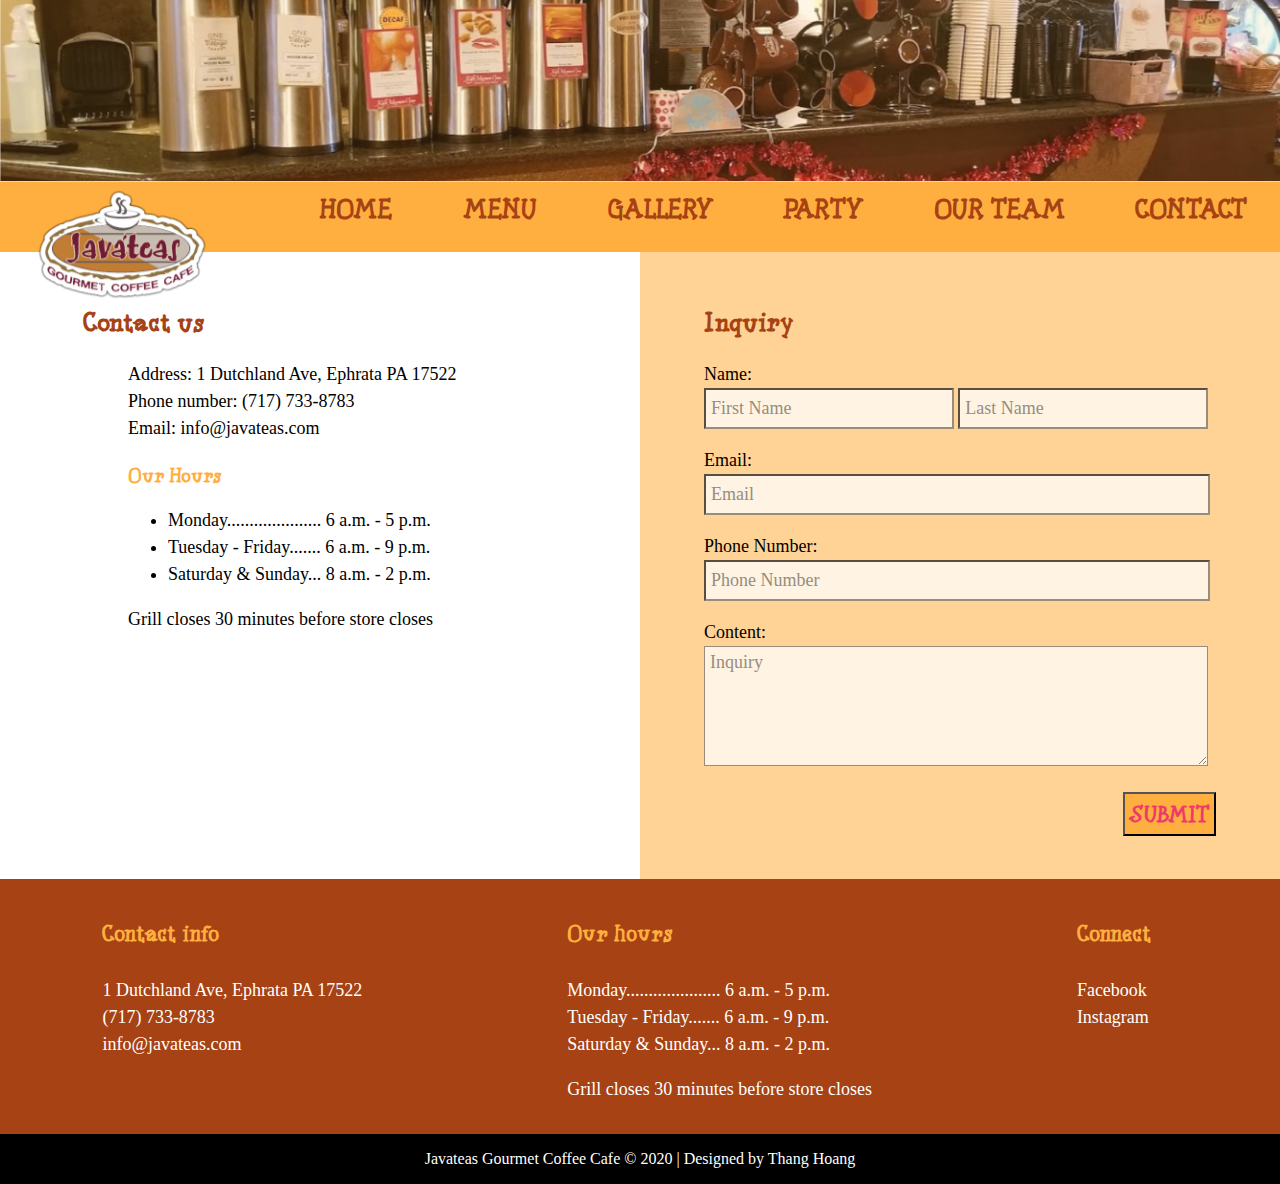
<file: javateascontact.html>
<!DOCTYPE html>
<html lang="en">
    <head>
        <meta charset="UTF-8">
        <link rel="stylesheet" type="text/css" href="css/style.css">
        <title>Javáteas Cafe - Contact Us</title>
    </head>
    <body>
        <header><img class="headerimg" src="images/contactheadimg.png" alt="Store Header Image"></header>
        <div class="navigationbar">
            <a href="index.html"><img class="logo" src="images/logo400260.png" alt="Javáteas Logo"></a>
            <nav class="navlinkgroup">
                <a class="navlink" href="index.html">HOME</a>
                <a class="navlink" href="javateasmenusalad.html">MENU</a>
                <a class="navlink" href="javateasgallery.html">GALLERY</a>
                <a class="navlink" href="javateasparty.html">PARTY</a>
                <a class="navlink" href="javateasteammanager.html">OUR TEAM</a>
                <a class="navlink" href="javateascontact.html">CONTACT</a>
            </nav>
        </div>
        <div class="mainandsidecontentgroup">
            <section class="contactcontent" style="background-color: white; padding: 2em 5% 2% 10%; width: 35%;">
                <h1 style="margin-left: -10%;">Contact us</h1>
                <p>
                    Address: 1 Dutchland Ave, Ephrata PA 17522<br>
                    Phone number: (717) 733-8783<br>
                    Email: info@javateas.com
                </p>
                <h2>Our Hours</h2>
                <ul>
                    <li>Monday..................... 6 a.m. - 5 p.m.</li>
                    <li>Tuesday - Friday....... 6 a.m. - 9 p.m.</li>
                    <li>Saturday & Sunday... 8 a.m. - 2 p.m.</li>
                </ul>
                <p>Grill closes 30 minutes before store closes</p>
            </section>
            <section class="contactcontent" style="padding: 2em 5% 2% 5%; width: 40%;">
                <h1>Inquiry</h1>
                <form>
                    <p>
                        <label for="firstname">Name:<br></label>
                        <input type="text" name="firstname" id="firstname" placeholder="First Name" style="width:46%" class="forminputfield">
                        <input type="text" name="lastname" id="lastname" placeholder="Last Name" style="width:46%" class="forminputfield">
                    </p>
                    <p>
                        <label for="email">Email:<br></label>
                        <input type="text" name="email" id="email" placeholder="Email" class="forminputfield">
                    </p>
                    <p>
                        <label for="phone">Phone Number:<br></label>
                        <input type="tel" name="phone" id="phone" placeholder="Phone Number" class="forminputfield">
                    </p>
                    <p>
                        <label for="inquiry">Content:<br></label>
                        <textarea name="inquiry" id="inquiry" placeholder="Inquiry" style="min-height: 6em;" class="forminputfield"></textarea>
                    </p>
                    <p style="text-align: right;">
                        <input type="submit" value="SUBMIT" id="submitbutton">
                    </p>
                </form>
            </section>
        </div>
        <footer>
            <div class="footergroupcontent">
                <div class="footercontent">
                    <h2>Contact info</h2>
                    <ul>
                        <li>1 Dutchland Ave, Ephrata PA 17522</li>
                        <li>(717) 733-8783</li>
                        <li>info@javateas.com</li>
                    </ul>  
                </div>
                <div class="footercontent">
                    <h2>Our hours</h2>
                    <ul>
                        <li>Monday..................... 6 a.m. - 5 p.m.</li>
                        <li>Tuesday - Friday....... 6 a.m. - 9 p.m.</li>
                        <li>Saturday & Sunday... 8 a.m. - 2 p.m.</li>
                    </ul>
                    <p>Grill closes 30 minutes before store closes</p>
                </div>
                <div class="footercontent">
                    <h2>Connect</h2>
                    <ul>
                        <li><a class="footerlink" target="_blank" href="https://www.facebook.com/javateascafe/">Facebook</a></li>
                        <li><a class="footerlink" target="_blank" href="https://www.instagram.com/javateascafe/?hl=en">Instagram</a></li>
                    </ul>
                </div>
            </div>
            <div class="copyright"><p>Javateas Gourmet Coffee Cafe © 2020 | Designed by Thang Hoang</p></div>
        </footer>
    </body>
</html>
</file>
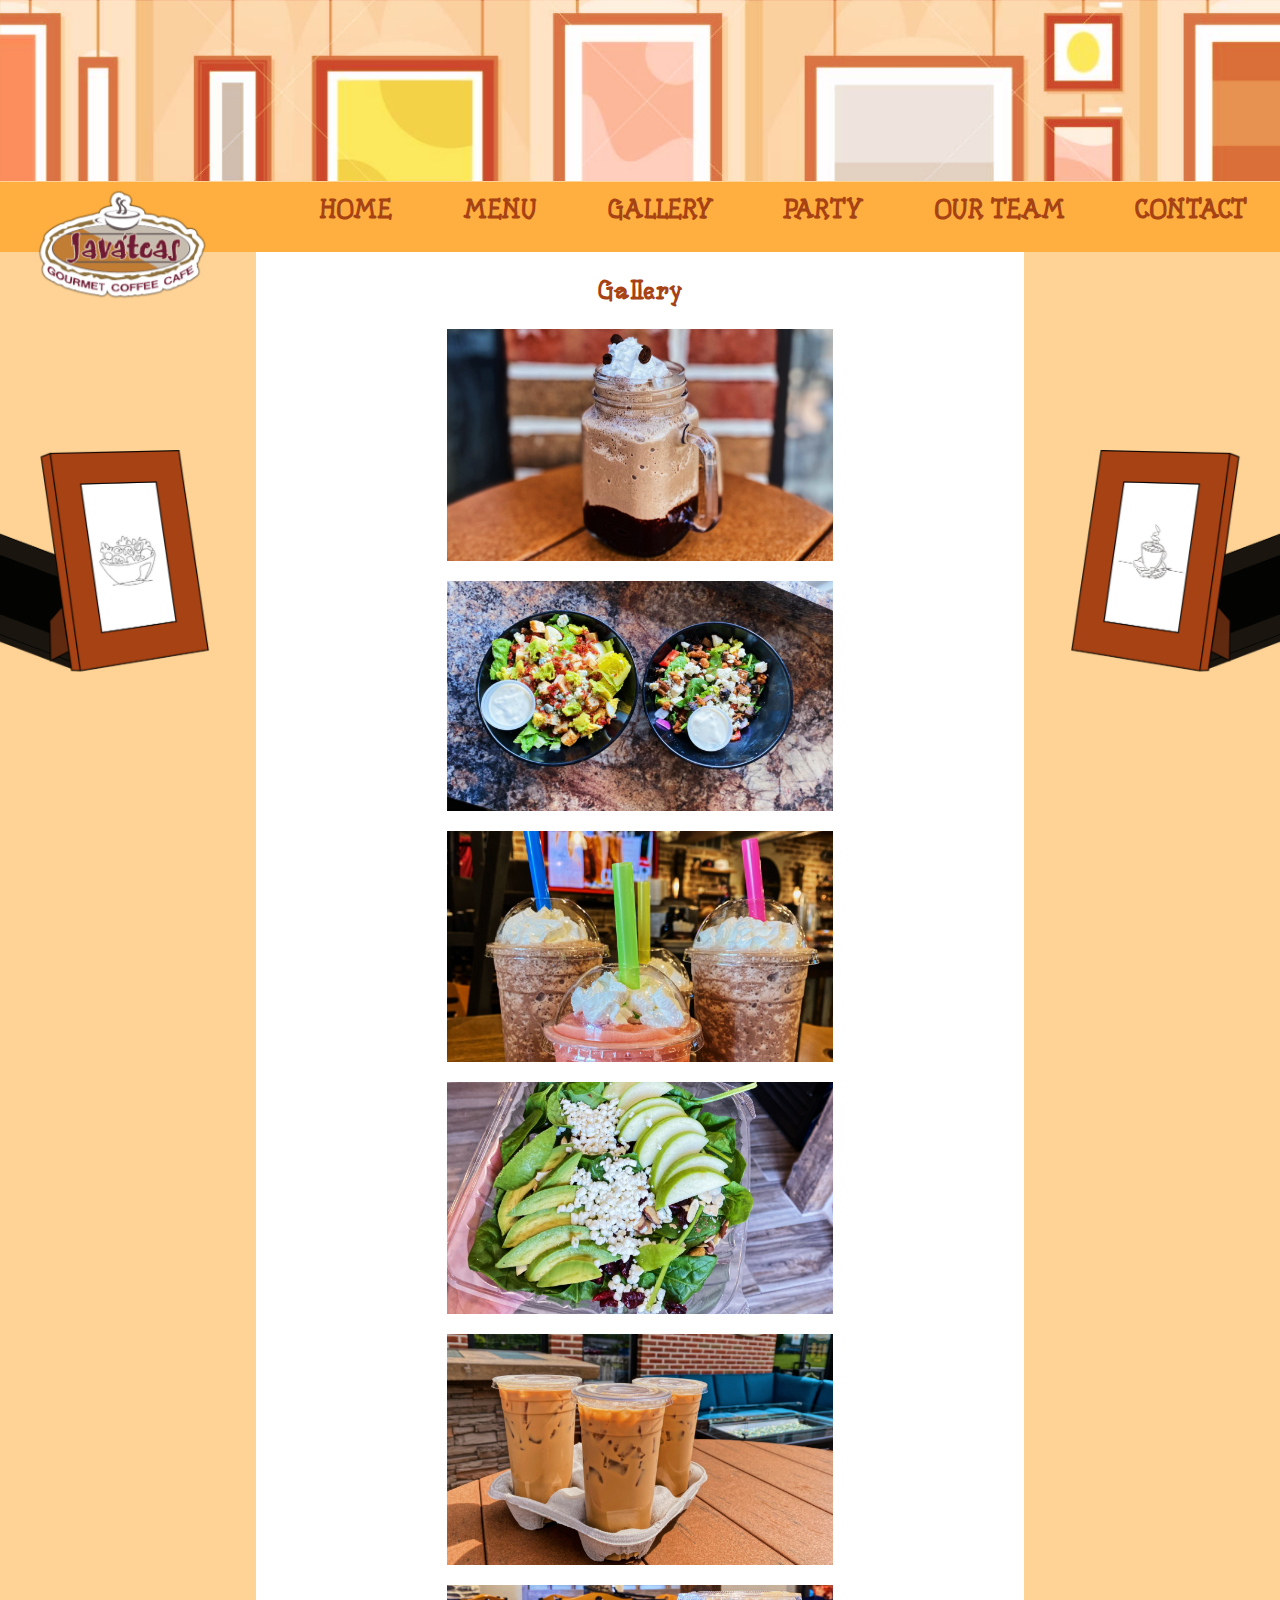
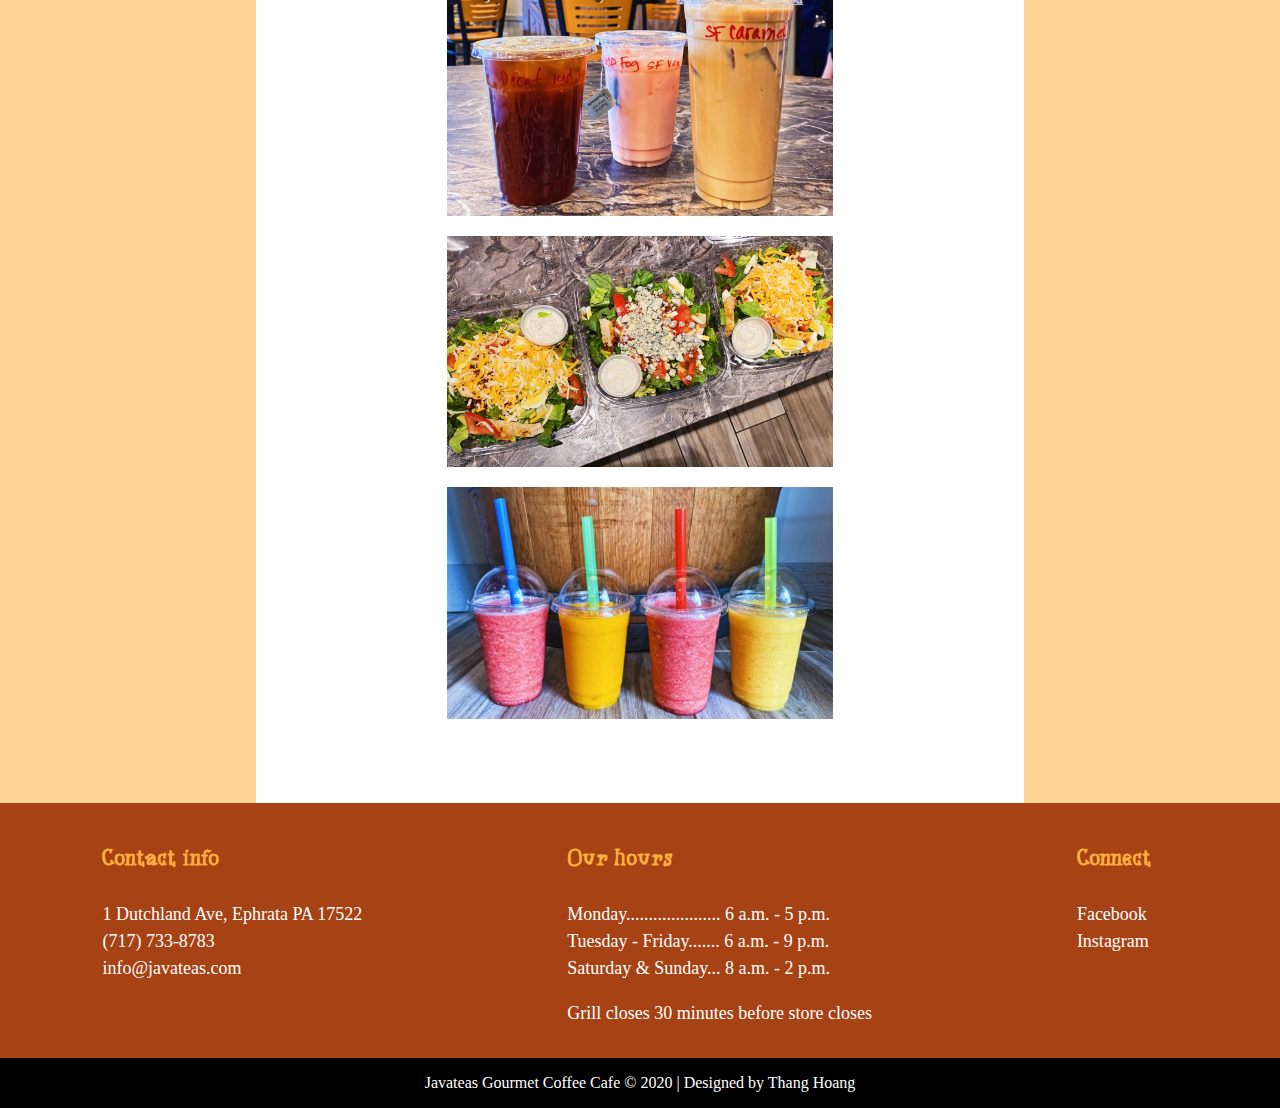
<file: javateasgallery.html>
<!DOCTYPE html>
<html lang="en">
    <head>
        <meta charset="UTF-8">
        <link rel="stylesheet" type="text/css" href="css/style.css">
        <title>Javáteas Cafe - Gallery</title>
    </head>
    <body>
        <header><img class="headerimg" src="images/galleryheadimg.png" alt="Gallery Header Image"></header>
        <div class="navigationbar">
            <a href="index.html"><img class="logo" src="images/logo400260.png" alt="Javáteas Logo"></a>
            <nav class="navlinkgroup">
                <a class="navlink" href="index.html">HOME</a>
                <a class="navlink" href="javateasmenusalad.html">MENU</a>
                <a class="navlink" href="javateasgallery.html">GALLERY</a>
                <a class="navlink" href="javateasparty.html">PARTY</a>
                <a class="navlink" href="javateasteammanager.html">OUR TEAM</a>
                <a class="navlink" href="javateascontact.html">CONTACT</a>
            </nav>
        </div>
        <div class="mainandsidecontentgroup">
            <div class="leftsideimg" style="display: block;"><img class="gallerysideimg" src="images/galleryleftimg.png" alt="Decorative Frame of Salad"></div>
            <section class="content" style="text-align: center;">
                <h1>Gallery</h1>
                <figure>
                    <a href="images/bigimgjavaccino.png" target="_blank"><img src="images/smallimgjavaccino.png" alt="Javáccino"></a>
                </figure>
                <figure>
                    <a href="images/bigimgchickcobbgrilledportobello.png" target="_blank"><img src="images/smallimgchickcobbgrilledportobello.png" alt="Chicken Cobb and Portabella Pear Salad"></a>
                </figure>
                <figure>
                    <a href="images/bigimgsmoothiewhipped.png" target="_blank"><img src="images/smallimgsmoothiewhipped.png" alt="Three smoothies with whipped cream"></a>
                </figure>
                <figure>
                    <a href="images/bigimgcranavocado.png" target="_blank"><img src="images/smallimgcranavocado.png" alt="Cran-Apple Avocado Salad"></a>
                </figure>
                <figure>
                    <a href="images/bigimglatte.png" target="_blank"><img src="images/smallimglatte.png" alt="Latte"></a>
                </figure>
                <figure>
                    <a href="images/bigimgdifferentdrinks.png" target="_blank"><img src="images/smallimgdifferentdrinks.png" alt="Three different Drinks"></a>
                </figure>
                <figure>
                    <a href="images/bigimgdifferentsalads.png" target="_blank"><img src="images/smallimgdifferentsalads.png" alt="Three Salads"></a>
                </figure>
                <figure>
                    <a href="images/bigimgsmoothie.png" target="_blank"><img src="images/smallimgsmoothie.png" alt="Four smoothies"></a>
                </figure>
            </section>
            <div class="rightsideimg"><img class="gallerysideimg" src="images/galleryrightimg.png" alt="Decorative Frame of Coffee"></div>
        </div>
        <footer>
            <div class="footergroupcontent">
                <div class="footercontent">
                    <h2>Contact info</h2>
                    <ul>
                        <li>1 Dutchland Ave, Ephrata PA 17522</li>
                        <li>(717) 733-8783</li>
                        <li>info@javateas.com</li>
                    </ul>  
                </div>
                <div class="footercontent">
                    <h2>Our hours</h2>
                    <ul>
                        <li>Monday..................... 6 a.m. - 5 p.m.</li>
                        <li>Tuesday - Friday....... 6 a.m. - 9 p.m.</li>
                        <li>Saturday & Sunday... 8 a.m. - 2 p.m.</li>
                    </ul>
                    <p>Grill closes 30 minutes before store closes</p>
                </div>
                <div class="footercontent">
                    <h2>Connect</h2>
                    <ul>
                        <li><a class="footerlink" target="_blank" href="https://www.facebook.com/javateascafe/">Facebook</a></li>
                        <li><a class="footerlink" target="_blank" href="https://www.instagram.com/javateascafe/?hl=en">Instagram</a></li>
                    </ul>
                </div>
            </div>
            <div class="copyright"><p>Javateas Gourmet Coffee Cafe © 2020 | Designed by Thang Hoang</p></div>
        </footer>
    </body>
</html>
</file>
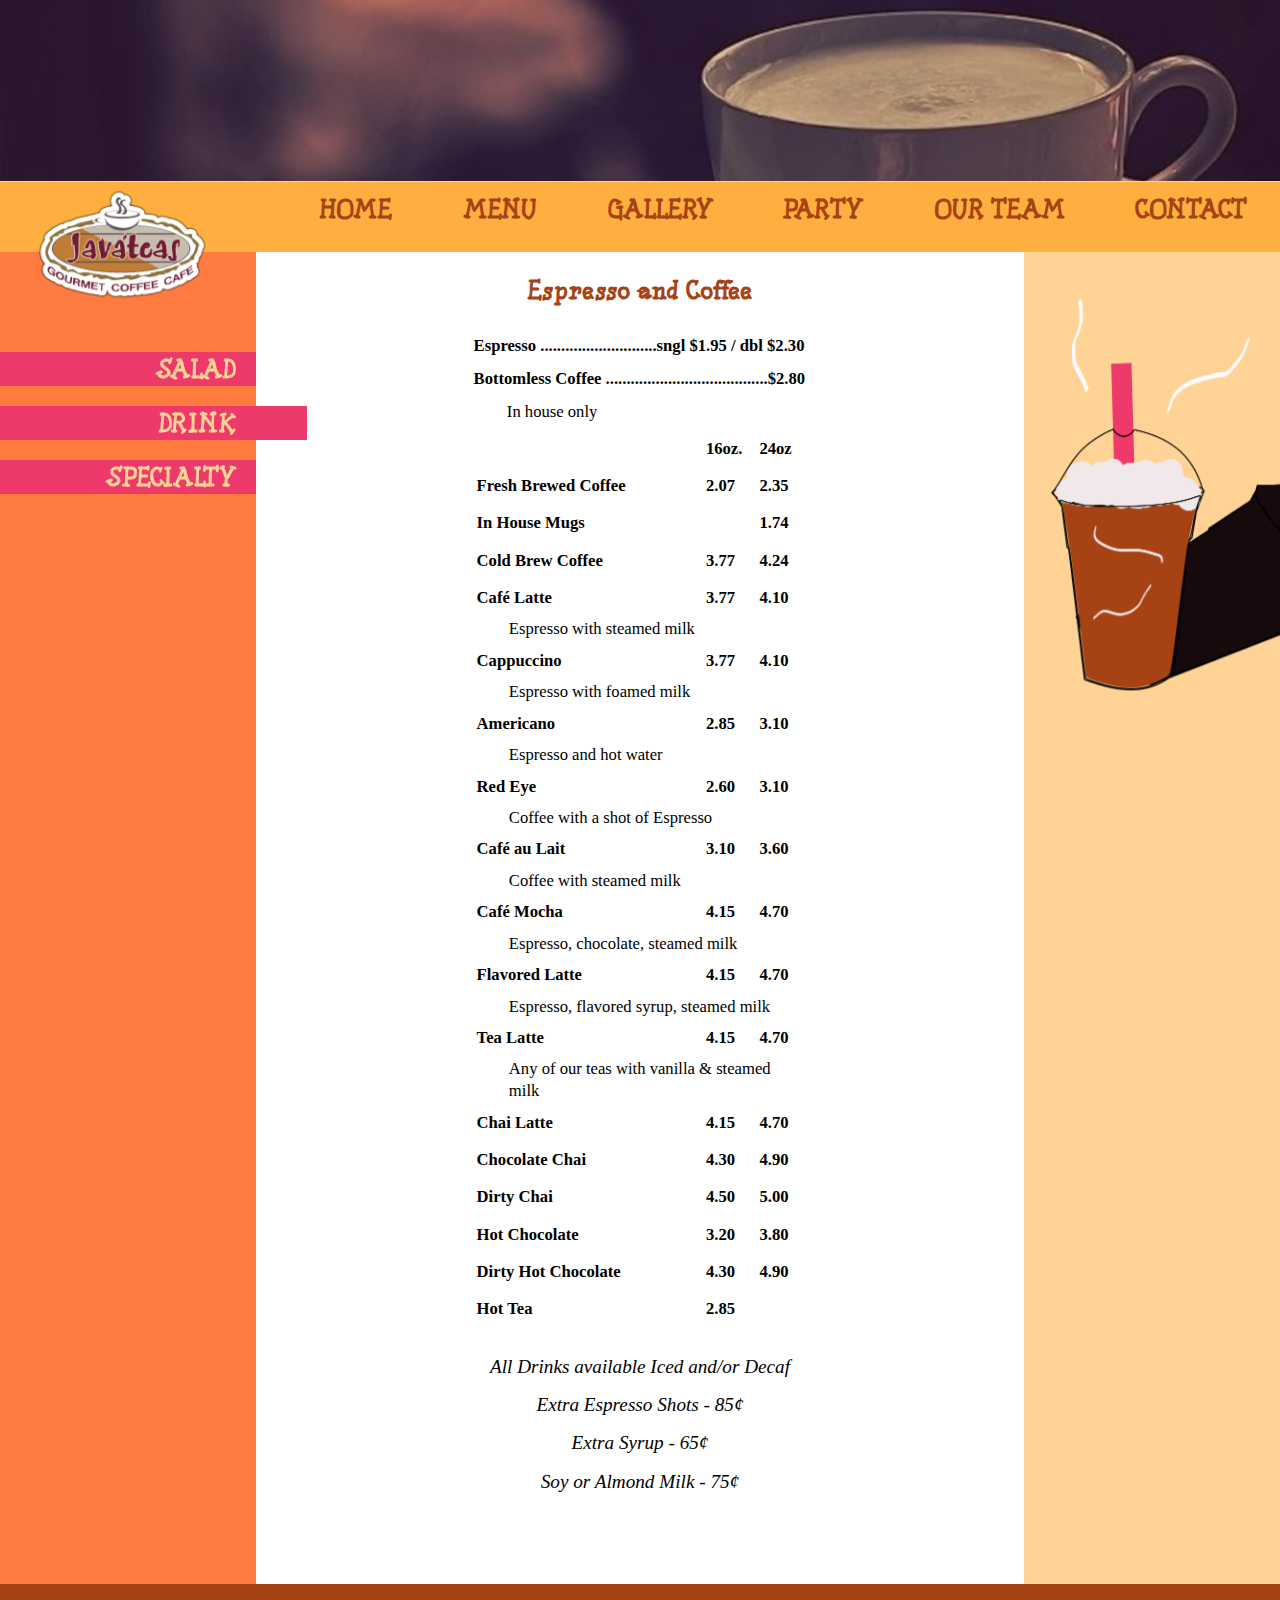
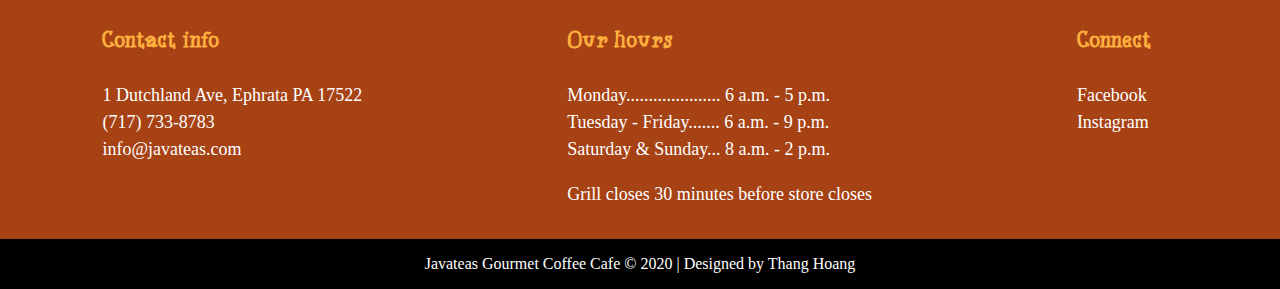
<file: javateasmenudrink.html>
<!DOCTYPE html>
<html lang="en">
    <head>
        <meta charset="UTF-8">
        <link rel="stylesheet" type="text/css" href="css/style.css">
        <title>Javáteas Cafe - Drink Menu</title>
    </head>
    <body>
        <header><img class="headerimg" src="images/menuheadimg.png" alt="Coffee Header Image"></header>
        <div class="navigationbar">
            <a href="index.html"><img class="logo" src="images/logo400260.png" alt="Javáteas Logo"></a>
            <nav class="navlinkgroup">
                <a class="navlink" href="index.html">HOME</a>
                <a class="navlink" href="javateasmenusalad.html">MENU</a>
                <a class="navlink" href="javateasgallery.html">GALLERY</a>
                <a class="navlink" href="javateasparty.html">PARTY</a>
                <a class="navlink" href="javateasteammanager.html">OUR TEAM</a>
                <a class="navlink" href="javateascontact.html">CONTACT</a>
            </nav>
        </div>
        <div class="mainandsidecontentgroup">
            <aside class="subnav">
                <nav>    
                    <ul>
                        <li><a href="javateasmenusalad.html">SALAD</a></li>
                        <li><a href="javateasmenudrink.html" style="margin-right: -20%; padding-right: 28%; overflow-x: visible;">DRINK</a></li>
                        <li><a href="javateasmenuspecialty.html">SPECIALTY</a></li>
                    </ul>
                </nav>
            </aside>
            <section class="content">
                <h1>Espresso and Coffee</h1>
                <ul class="menu">
                    <li>Espresso ............................sngl $1.95 / dbl $2.30</li>
                    <li>
                        Bottomless Coffee .......................................$2.80
                        <ul class="menusubtitle">
                            <li>In house only</li>
                        </ul>
                    </li>
                </ul>
                <table class="menu">
                    <tr>
                        <td style="width:70%"></td>
                        <td>16oz.</td>
                        <td>24oz</td>
                    </tr>
                    <tr>
                        <td>Fresh Brewed Coffee</td>
                        <td>2.07</td>
                        <td>2.35</td>
                    </tr>
                    <tr>
                        <td>In House Mugs</td>
                        <td></td>
                        <td>1.74</td>
                    </tr>
                    <tr>
                        <td>Cold Brew Coffee</td>
                        <td>3.77</td>
                        <td>4.24</td>
                    </tr>
                    <tr>
                        <td>Café Latte</td>
                        <td>3.77</td>
                        <td>4.10</td>
                    </tr>
                    <tr>
                        <td colspan="3" class="menusubtitle">Espresso with steamed milk</td>
                    </tr>
                    <tr>
                        <td>Cappuccino</td>
                        <td>3.77</td>
                        <td>4.10</td>
                    </tr>
                    <tr>
                        <td colspan="3" class="menusubtitle">Espresso with foamed milk</td>
                    </tr>
                    <tr>
                        <td>Americano</td>
                        <td>2.85</td>
                        <td>3.10</td>
                    </tr>
                    <tr>
                        <td colspan="3" class="menusubtitle">Espresso and hot water</td>
                    </tr>
                    <tr>
                        <td>Red Eye</td>
                        <td>2.60</td>
                        <td>3.10</td>
                    </tr>
                    <tr>
                        <td colspan="3" class="menusubtitle">Coffee with a shot of Espresso</td>
                    </tr>
                    <tr>
                        <td>Café au Lait</td>
                        <td>3.10</td>
                        <td>3.60</td>
                    </tr>
                    <tr>
                        <td colspan="3" class="menusubtitle">Coffee with steamed milk</td>
                    </tr>
                    <tr>
                        <td>Café Mocha</td>
                        <td>4.15</td>
                        <td>4.70</td>
                    </tr>
                    <tr>
                        <td colspan="3" class="menusubtitle">Espresso, chocolate, steamed milk</td>
                    </tr>
                    <tr>
                        <td>Flavored Latte</td>
                        <td>4.15</td>
                        <td>4.70</td>
                    </tr>
                    <tr>
                        <td colspan="3" class="menusubtitle">Espresso, flavored syrup, steamed milk</td>
                    </tr>
                    <tr>
                        <td>Tea Latte</td>
                        <td>4.15</td>
                        <td>4.70</td>
                    </tr>
                    <tr>
                        <td colspan="3" class="menusubtitle">Any of our teas with vanilla & steamed milk</td>
                    </tr>
                    <tr>
                        <td>Chai Latte</td>
                        <td>4.15</td>
                        <td>4.70</td>
                    </tr>
                    <tr>
                        <td>Chocolate Chai</td>
                        <td>4.30</td>
                        <td>4.90</td>
                    </tr>
                    <tr>
                        <td>Dirty Chai</td>
                        <td>4.50</td>
                        <td>5.00</td>
                    </tr>
                    <tr>
                        <td>Hot Chocolate</td>
                        <td>3.20</td>
                        <td>3.80</td>
                    </tr>
                    <tr>
                        <td>Dirty Hot Chocolate</td>
                        <td>4.30</td>
                        <td>4.90</td>
                    </tr>
                    <tr>
                        <td>Hot Tea</td>
                        <td>2.85</td>
                        <td></td>
                    </tr>
                </table>
                <p style="font-style: italic; text-align: center; font-size: 1.5vw;">
                    All Drinks available Iced and/or Decaf<br>
                    Extra Espresso Shots - 85¢<br>
                    Extra Syrup - 65¢<br>
                    Soy or Almond Milk - 75¢<br>
                </p>
            </section>
            <div class="rightsideimg"><img class="menurightsideimg" src="images/menurightcup.png" alt="Decorative Drink"></div>
        </div>
        <footer>
            <div class="footergroupcontent">
                <div class="footercontent">
                    <h2>Contact info</h2>
                    <ul>
                        <li>1 Dutchland Ave, Ephrata PA 17522</li>
                        <li>(717) 733-8783</li>
                        <li>info@javateas.com</li>
                    </ul>  
                </div>
                <div class="footercontent">
                    <h2>Our hours</h2>
                    <ul>
                        <li>Monday..................... 6 a.m. - 5 p.m.</li>
                        <li>Tuesday - Friday....... 6 a.m. - 9 p.m.</li>
                        <li>Saturday & Sunday... 8 a.m. - 2 p.m.</li>
                    </ul>
                    <p>Grill closes 30 minutes before store closes</p>
                </div>
                <div class="footercontent">
                    <h2>Connect</h2>
                    <ul>
                        <li><a class="footerlink" target="_blank" href="https://www.facebook.com/javateascafe/">Facebook</a></li>
                        <li><a class="footerlink" target="_blank" href="https://www.instagram.com/javateascafe/?hl=en">Instagram</a></li>
                    </ul>
                </div>
            </div>
            <div class="copyright"><p>Javateas Gourmet Coffee Cafe © 2020 | Designed by Thang Hoang</p></div>
        </footer>
    </body>
</html>
</file>
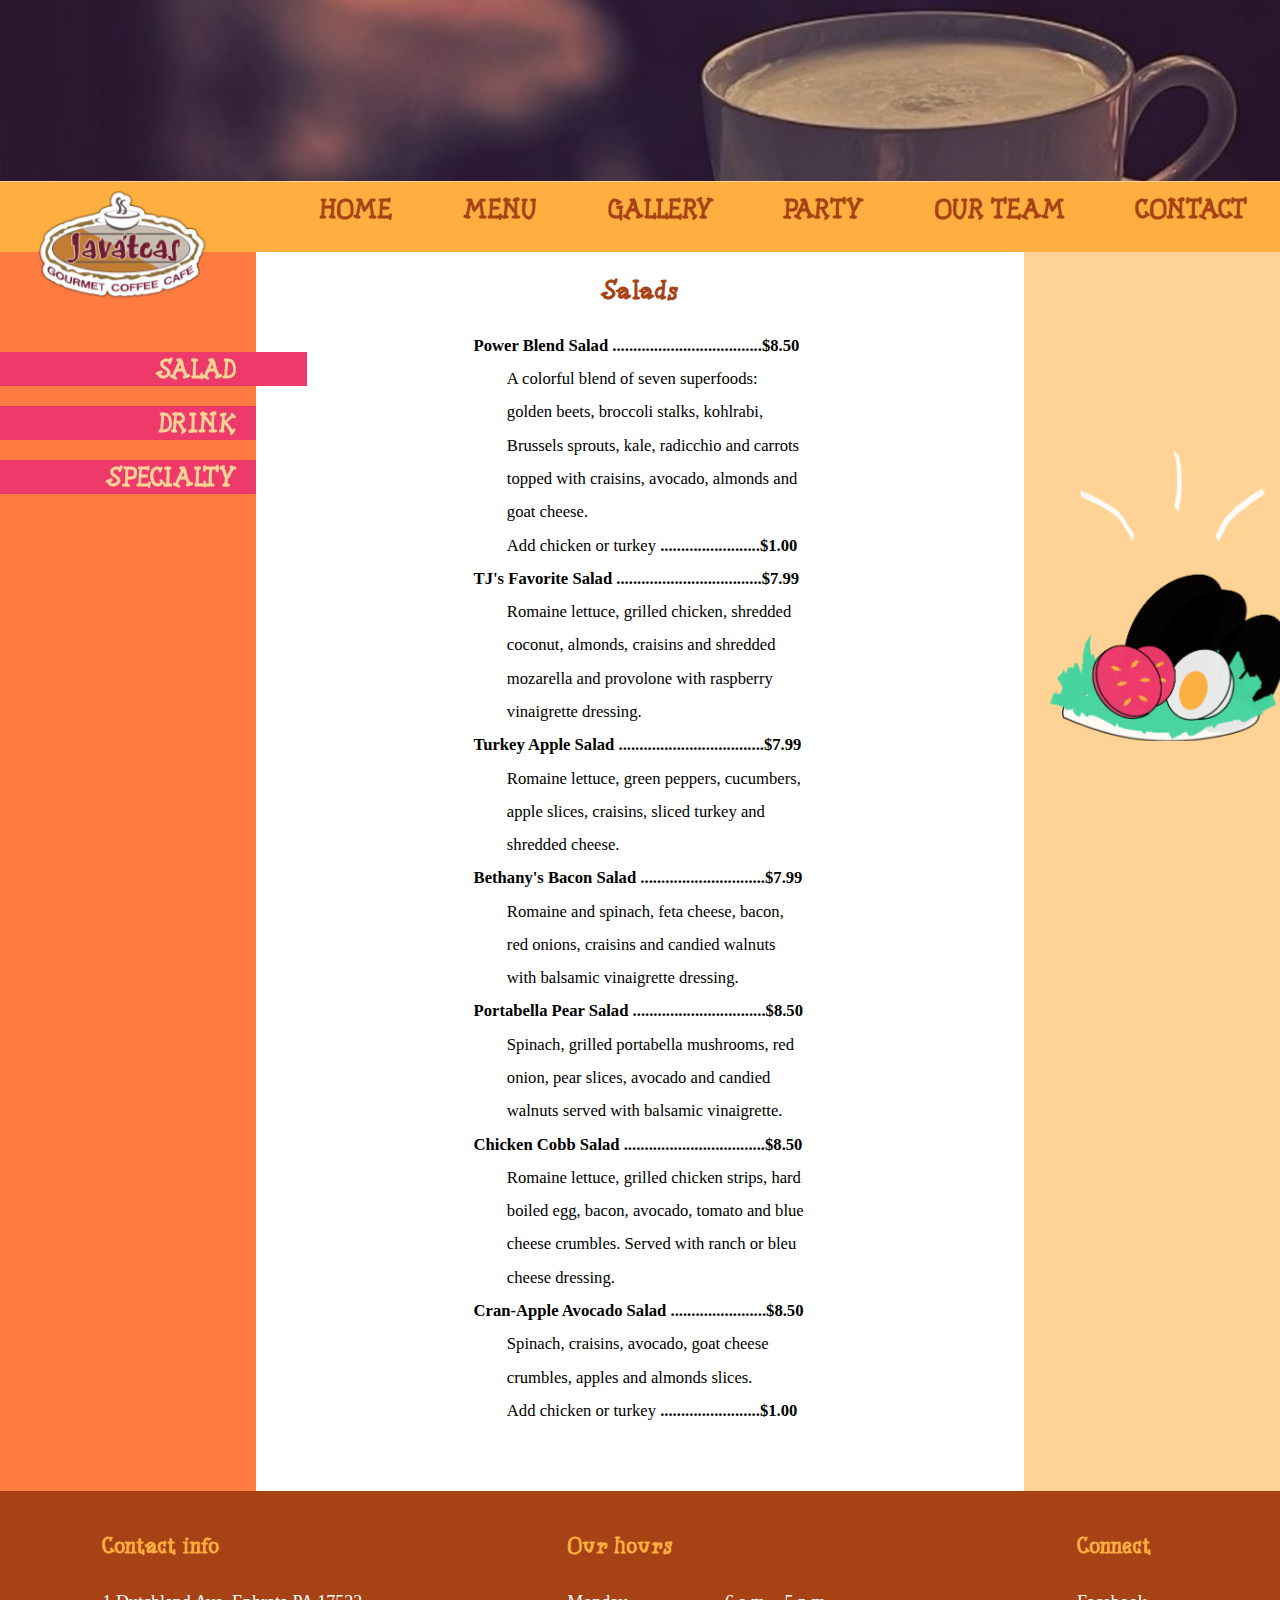
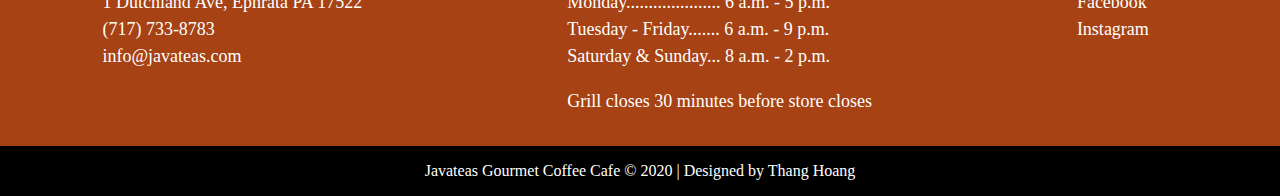
<file: javateasmenusalad.html>
<!DOCTYPE html>
<html lang="en">
    <head>
        <meta charset="UTF-8">
        <link rel="stylesheet" type="text/css" href="css/style.css">
        <title>Javáteas Cafe - Salad Menu</title>
    </head>
    <body>
        <header><img class="headerimg" src="images/menuheadimg.png" alt="Coffee Header Image"></header>
        <div class="navigationbar">
            <a href="index.html"><img class="logo" src="images/logo400260.png" alt="Javáteas Logo"></a>
            <nav class="navlinkgroup">
                <a class="navlink" href="index.html">HOME</a>
                <a class="navlink" href="javateasmenusalad.html">MENU</a>
                <a class="navlink" href="javateasgallery.html">GALLERY</a>
                <a class="navlink" href="javateasparty.html">PARTY</a>
                <a class="navlink" href="javateasteammanager.html">OUR TEAM</a>
                <a class="navlink" href="javateascontact.html">CONTACT</a>
            </nav>
        </div>
        <div class="mainandsidecontentgroup">
            <aside class="subnav">
                <nav>
                    <ul>
                        <li><a href="javateasmenusalad.html" style="margin-right: -20%; padding-right: 28%; overflow-x: visible;">SALAD</a></li>
                        <li><a href="javateasmenudrink.html">DRINK</a></li>
                        <li><a href="javateasmenuspecialty.html">SPECIALTY</a></li>
                    </ul>
                </nav>
            </aside>
            <section class="content">
                <h1>Salads</h1>
                <ul class="menu">
                    <li>
                        Power Blend Salad ....................................$8.50
                        <ul class="menusubtitle">
                            <li>
                                A colorful blend of seven superfoods:
                                golden beets, broccoli stalks, kohlrabi,
                                Brussels sprouts, kale, radicchio and 
                                carrots topped with craisins, avocado, 
                                almonds and goat cheese.
                            </li>
                            <li>Add chicken or turkey <span style="font-weight: bold;">........................$1.00</span></li>
                        </ul>
                    </li>
                    <li>
                        TJ's Favorite Salad ...................................$7.99
                        <ul class="menusubtitle">
                            <li>
                                Romaine lettuce, grilled chicken,
                                shredded coconut, almonds, craisins
                                and shredded mozarella and provolone
                                with raspberry vinaigrette dressing.
                            </li>
                        </ul>
                    </li>
                    <li>
                        Turkey Apple Salad ...................................$7.99
                        <ul class="menusubtitle">
                            <li>
                                Romaine lettuce, green peppers,
                                cucumbers, apple slices, craisins,
                                sliced turkey and shredded cheese.
                            </li>
                        </ul>
                    </li>
                    <li>
                        Bethany's Bacon Salad ..............................$7.99
                        <ul class="menusubtitle">
                            <li>
                                Romaine and spinach, feta cheese, bacon,
                                red onions, craisins and candied walnuts
                                with balsamic vinaigrette dressing.
                            </li>
                        </ul>
                    </li>
                    <li>
                        Portabella Pear Salad ................................$8.50
                        <ul class="menusubtitle">
                            <li>
                                Spinach, grilled portabella mushrooms,
                                red onion, pear slices, avocado and 
                                candied walnuts served with balsamic 
                                vinaigrette.
                            </li>
                        </ul>
                    </li>
                    <li>
                        Chicken Cobb Salad ..................................$8.50
                        <ul class="menusubtitle">
                            <li>
                                Romaine lettuce, grilled chicken strips,
                                hard boiled egg, bacon, avocado, tomato
                                and blue cheese crumbles. Served with 
                                ranch or bleu cheese dressing.
                            </li>
                        </ul>
                    </li>
                    <li>
                        Cran-Apple Avocado Salad .......................$8.50
                        <ul class="menusubtitle">
                            <li>
                                Spinach, craisins, avocado, goat cheese
                                crumbles, apples and almonds slices.
                            </li>
                            <li>Add chicken or turkey <span style="font-weight: bold;">........................$1.00</span></li>
                        </ul>
                    </li>
                </ul>
            </section>
            <div class="rightsideimg"><img id="menurightsidesaladimg" src="images/menurightsaladdish.png" alt="Decorative Dish"></div>
        </div>
        <footer>
            <div class="footergroupcontent">
                <div class="footercontent">
                    <h2>Contact info</h2>
                    <ul>
                        <li>1 Dutchland Ave, Ephrata PA 17522</li>
                        <li>(717) 733-8783</li>
                        <li>info@javateas.com</li>
                    </ul>  
                </div>
                <div class="footercontent">
                    <h2>Our hours</h2>
                    <ul>
                        <li>Monday..................... 6 a.m. - 5 p.m.</li>
                        <li>Tuesday - Friday....... 6 a.m. - 9 p.m.</li>
                        <li>Saturday & Sunday... 8 a.m. - 2 p.m.</li>
                    </ul>
                    <p>Grill closes 30 minutes before store closes</p>
                </div>
                <div class="footercontent">
                    <h2>Connect</h2>
                    <ul>
                        <li><a class="footerlink" target="_blank" href="https://www.facebook.com/javateascafe/">Facebook</a></li>
                        <li><a class="footerlink" target="_blank" href="https://www.instagram.com/javateascafe/?hl=en">Instagram</a></li>
                    </ul>
                </div>
            </div>
            <div class="copyright"><p>Javateas Gourmet Coffee Cafe © 2020 | Designed by Thang Hoang</p></div>
        </footer>
    </body>
</html>
</file>
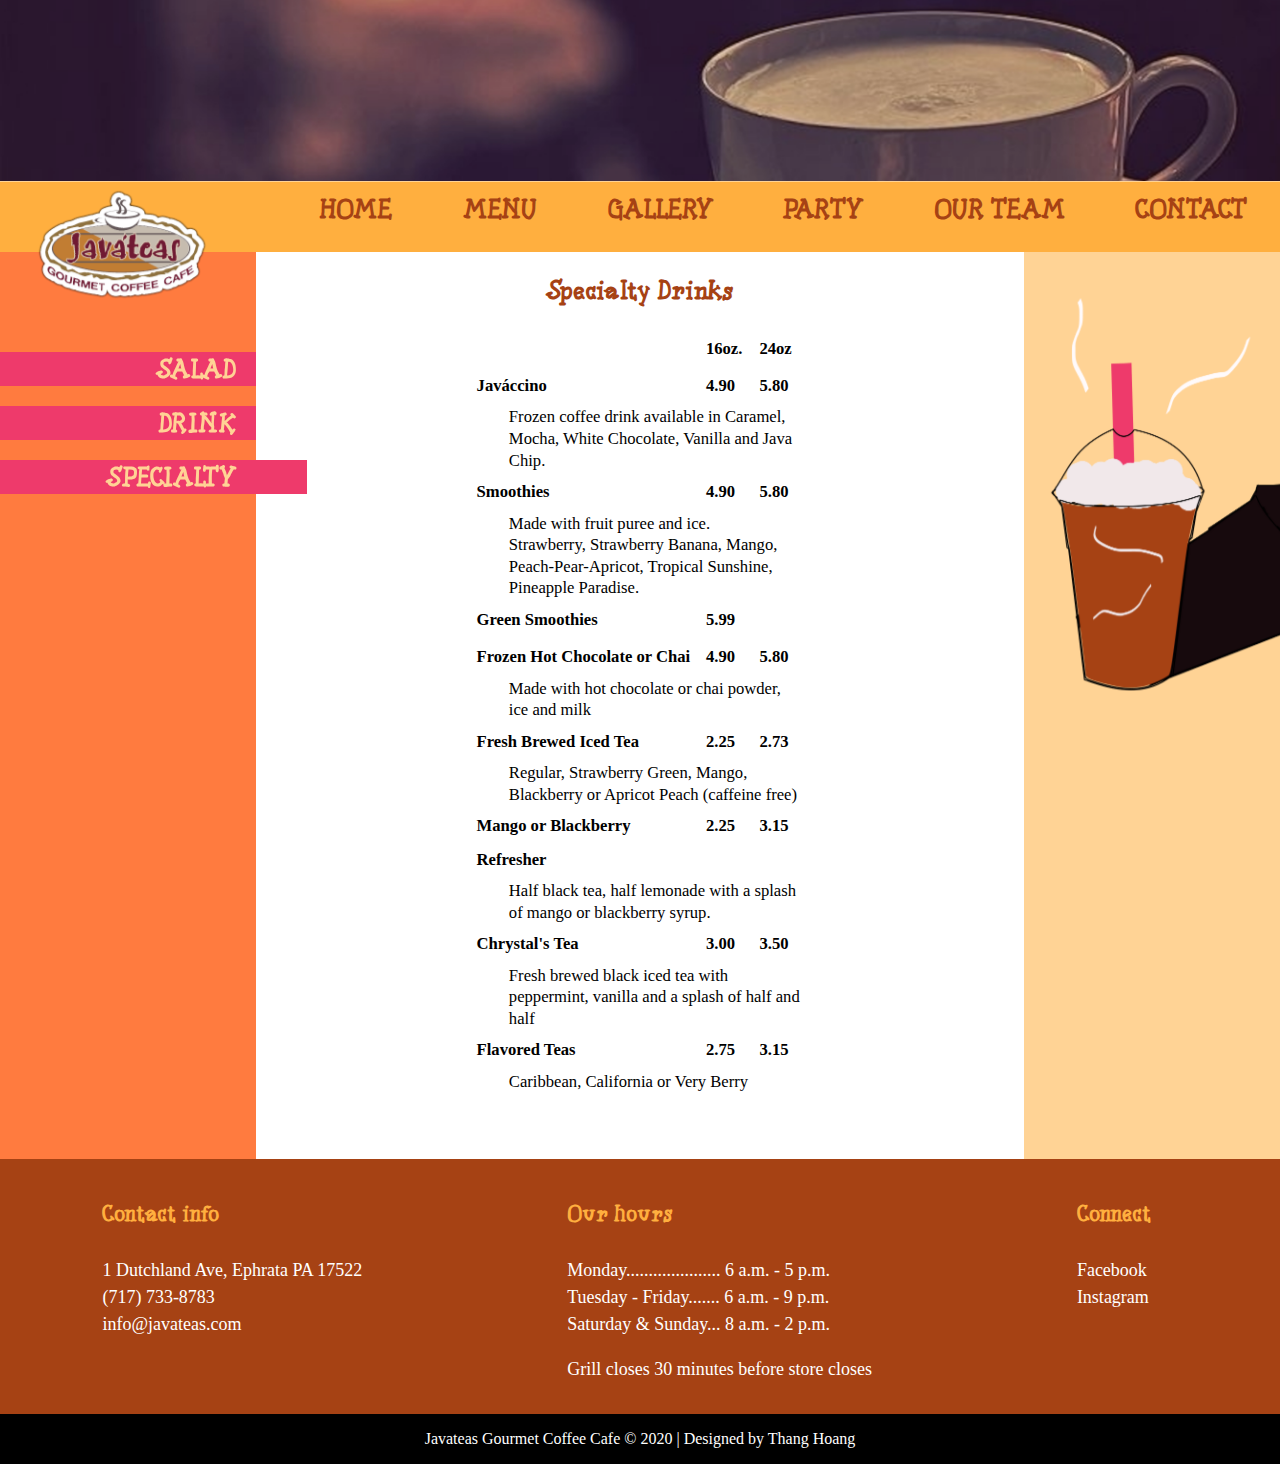
<file: javateasmenuspecialty.html>
<!DOCTYPE html>
<html lang="en">
    <head>
        <meta charset="UTF-8">
        <link rel="stylesheet" type="text/css" href="css/style.css">
        <title>Javáteas Cafe - Specialty Menu</title>
    </head>
    <body>
        <header><img class="headerimg" src="images/menuheadimg.png" alt="Coffee Header Image"></header>
        <div class="navigationbar">
            <a href="index.html"><img class="logo" src="images/logo400260.png" alt="Javáteas Logo"></a>
            <nav class="navlinkgroup">
                <a class="navlink" href="index.html">HOME</a>
                <a class="navlink" href="javateasmenusalad.html">MENU</a>
                <a class="navlink" href="javateasgallery.html">GALLERY</a>
                <a class="navlink" href="javateasparty.html">PARTY</a>
                <a class="navlink" href="javateasteammanager.html">OUR TEAM</a>
                <a class="navlink" href="javateascontact.html">CONTACT</a>
            </nav>
        </div>
        <div class="mainandsidecontentgroup">
            <aside class="subnav">
                <nav>
                    <ul>
                        <li><a href="javateasmenusalad.html">SALAD</a></li>
                        <li><a href="javateasmenudrink.html">DRINK</a></li>
                        <li><a href="javateasmenuspecialty.html" style="margin-right: -20%; padding-right: 28%; overflow-x: visible;">SPECIALTY</a></li>
                    </ul>
                </nav>
            </aside>
            <section class="content">
                <h1>Specialty Drinks</h1>
                <table class="menu">
                    <tr>
                        <td style="width:70%"></td>
                        <td>16oz.</td>
                        <td>24oz</td>
                    </tr>
                    <tr>
                        <td>Javáccino</td>
                        <td>4.90</td>
                        <td>5.80</td>
                    </tr>
                    <tr>
                        <td colspan="3" class="menusubtitle">
                            Frozen coffee drink available in Caramel,
                            Mocha, White Chocolate, Vanilla and 
                            Java Chip.
                        </td>
                    </tr>
                    <tr>
                        <td>Smoothies</td>
                        <td>4.90</td>
                        <td>5.80</td>
                    </tr>
                    <tr>
                        <td colspan="3" class="menusubtitle">
                            Made with fruit puree and ice.<br>
                            Strawberry, Strawberry Banana, Mango,
                            Peach-Pear-Apricot, Tropical Sunshine,
                            Pineapple Paradise.
                        </td>
                    </tr>
                    <tr>
                        <td>Green Smoothies</td>
                        <td>5.99</td>
                        <td></td>
                    </tr>
                    <tr>
                        <td>Frozen Hot Chocolate or Chai</td>
                        <td>4.90</td>
                        <td>5.80</td>
                    </tr>
                    <tr>
                        <td colspan="3" class="menusubtitle">
                            Made with hot chocolate or chai powder,
                            ice and milk
                        </td>
                    </tr>
                    <tr>
                        <td>Fresh Brewed Iced Tea</td>
                        <td>2.25</td>
                        <td>2.73</td>
                    </tr>
                    <tr>
                        <td colspan="3" class="menusubtitle">
                            Regular, Strawberry Green, Mango,
                            Blackberry or Apricot Peach (caffeine free)
                        </td>
                    </tr>
                    <tr>
                        <td>Mango or Blackberry Refresher</td>
                        <td>2.25</td>
                        <td>3.15</td>
                    </tr>
                    <tr>
                        <td colspan="3" class="menusubtitle">
                            Half black tea, half lemonade with a splash 
                            of mango or blackberry syrup.
                        </td>
                    </tr>
                    <tr>
                        <td>Chrystal's Tea</td>
                        <td>3.00</td>
                        <td>3.50</td>
                    </tr>
                    <tr>
                        <td colspan="3" class="menusubtitle">
                            Fresh brewed black iced tea with 
                            peppermint, vanilla and a splash of half 
                            and half
                        </td>
                    </tr>
                    <tr>
                        <td>Flavored Teas</td>
                        <td>2.75</td>
                        <td>3.15</td>
                    </tr>
                    <tr>
                        <td colspan="3" class="menusubtitle">
                            Caribbean, California or Very Berry
                        </td>
                    </tr>
                </table>
            </section>
            <div class="rightsideimg"><img class="menurightsideimg" src="images/menurightcup.png" alt="Decorative Drink"></div>
        </div>
        <footer>
            <div class="footergroupcontent">
                <div class="footercontent">
                    <h2>Contact info</h2>
                    <ul>
                        <li>1 Dutchland Ave, Ephrata PA 17522</li>
                        <li>(717) 733-8783</li>
                        <li>info@javateas.com</li>
                    </ul>  
                </div>
                <div class="footercontent">
                    <h2>Our hours</h2>
                    <ul>
                        <li>Monday..................... 6 a.m. - 5 p.m.</li>
                        <li>Tuesday - Friday....... 6 a.m. - 9 p.m.</li>
                        <li>Saturday & Sunday... 8 a.m. - 2 p.m.</li>
                    </ul>
                    <p>Grill closes 30 minutes before store closes</p>
                </div>
                <div class="footercontent">
                    <h2>Connect</h2>
                    <ul>
                        <li><a class="footerlink" target="_blank" href="https://www.facebook.com/javateascafe/">Facebook</a></li>
                        <li><a class="footerlink" target="_blank" href="https://www.instagram.com/javateascafe/?hl=en">Instagram</a></li>
                    </ul>
                </div>
            </div>
            <div class="copyright"><p>Javateas Gourmet Coffee Cafe © 2020 | Designed by Thang Hoang</p></div>
        </footer>
    </body>
</html>
</file>
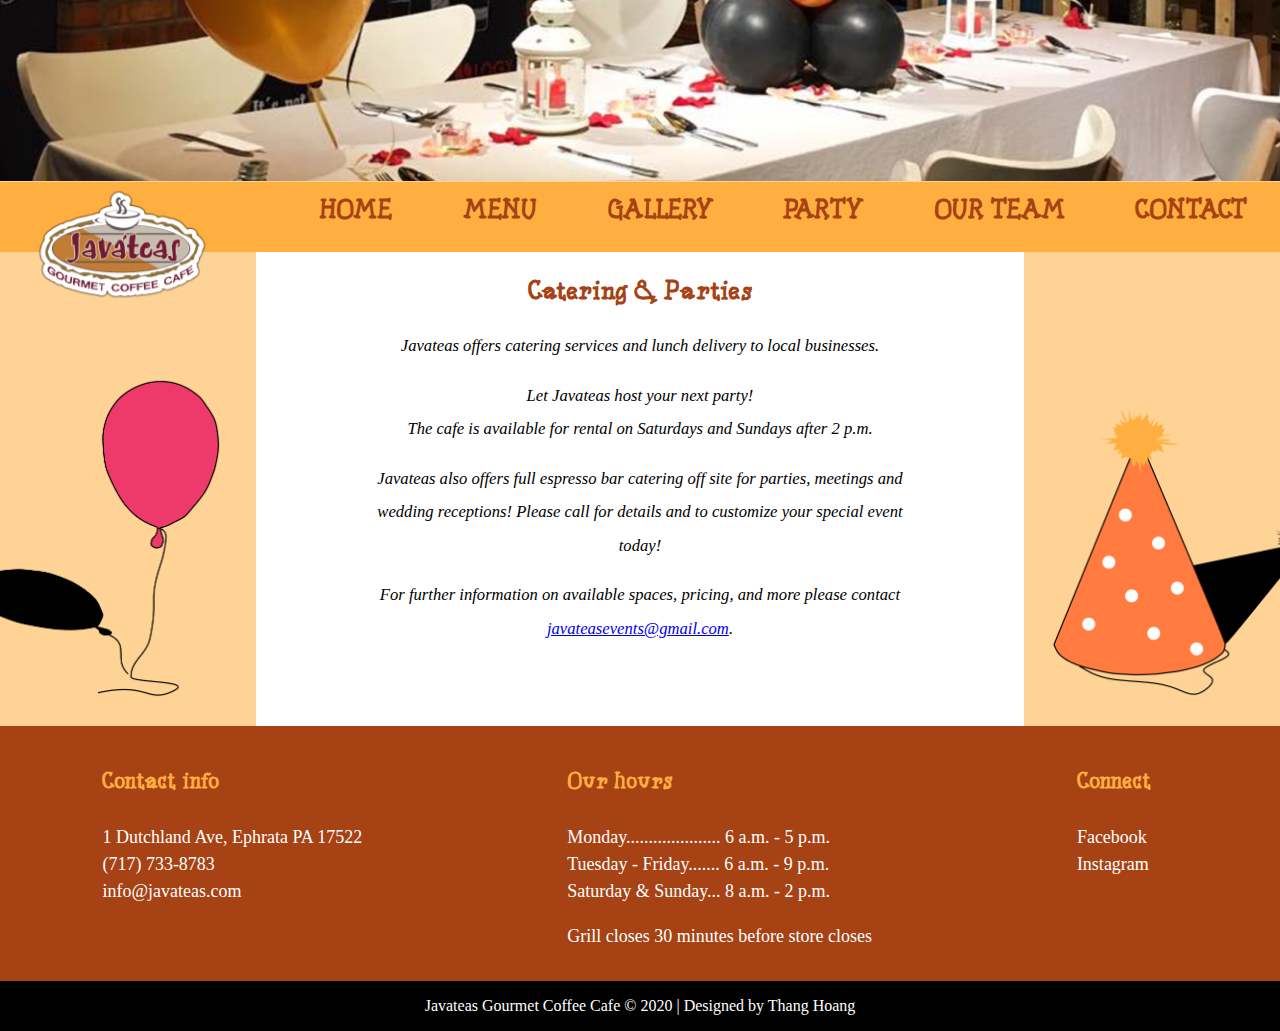
<file: javateasparty.html>
<!DOCTYPE html>
<html lang="en">
    <head>
        <meta charset="UTF-8">
        <link rel="stylesheet" type="text/css" href="css/style.css">
        <title>Javáteas Cafe - Catering & Parties</title>
    </head>
    <body>
        <header><img class="headerimg" src="images/partyheadimg.png" alt="Coffee Header Image"></header>
        <div class="navigationbar">
            <a href="index.html"><img class="logo" src="images/logo400260.png" alt="Javáteas Logo"></a>
            <nav class="navlinkgroup">
                <a class="navlink" href="index.html">HOME</a>
                <a class="navlink" href="javateasmenusalad.html">MENU</a>
                <a class="navlink" href="javateasgallery.html">GALLERY</a>
                <a class="navlink" href="javateasparty.html">PARTY</a>
                <a class="navlink" href="javateasteammanager.html">OUR TEAM</a>
                <a class="navlink" href="javateascontact.html">CONTACT</a>
            </nav>
        </div>
        <div class="mainandsidecontentgroup">
            <div class="leftsideimg"><img id="partyleftsideimg" src="images/partyleftballoon.png" alt="Decorative Balloon"></div>
            <section class="content" style="text-align: center;">
                <h1>Catering & Parties</h1>
                <p style="font-style: italic;">
                    Javateas offers catering services and lunch delivery to local businesses.
                </p>
                <p style="font-style: italic;">
                    Let Javateas host your next party!<br>
                    The cafe is available for rental on Saturdays and Sundays 
                    after 2 p.m.
                </p>
                <p style="font-style: italic;">
                    Javateas also offers full espresso bar 
                    catering off site for parties, meetings and 
                    wedding receptions! Please call 
                    for details and to customize your special event today!
                </p>
                <p style="font-style: italic;">
                    For further information on available spaces, pricing, and more please contact <a href="javateasevents@gmail.com">javateasevents@gmail.com</a>.
                </p>
            </section>
            <div class="rightsideimg" style="display: flex; flex-direction: column; justify-content: flex-end;"><img id="partyrightsideimg" src="images/partyrighthat.png" alt="Decorative Hat"></div>
        </div>
        <footer>
            <div class="footergroupcontent">
                <div class="footercontent">
                    <h2>Contact info</h2>
                    <ul>
                        <li>1 Dutchland Ave, Ephrata PA 17522</li>
                        <li>(717) 733-8783</li>
                        <li>info@javateas.com</li>
                    </ul>  
                </div>
                <div class="footercontent">
                    <h2>Our hours</h2>
                    <ul>
                        <li>Monday..................... 6 a.m. - 5 p.m.</li>
                        <li>Tuesday - Friday....... 6 a.m. - 9 p.m.</li>
                        <li>Saturday & Sunday... 8 a.m. - 2 p.m.</li>
                    </ul>
                    <p>Grill closes 30 minutes before store closes</p>
                </div>
                <div class="footercontent">
                    <h2>Connect</h2>
                    <ul>
                        <li><a class="footerlink" target="_blank" href="https://www.facebook.com/javateascafe/">Facebook</a></li>
                        <li><a class="footerlink" target="_blank" href="https://www.instagram.com/javateascafe/?hl=en">Instagram</a></li>
                    </ul>
                </div>
            </div>
            <div class="copyright"><p>Javateas Gourmet Coffee Cafe © 2020 | Designed by Thang Hoang</p></div>
        </footer>
    </body>
</html>
</file>
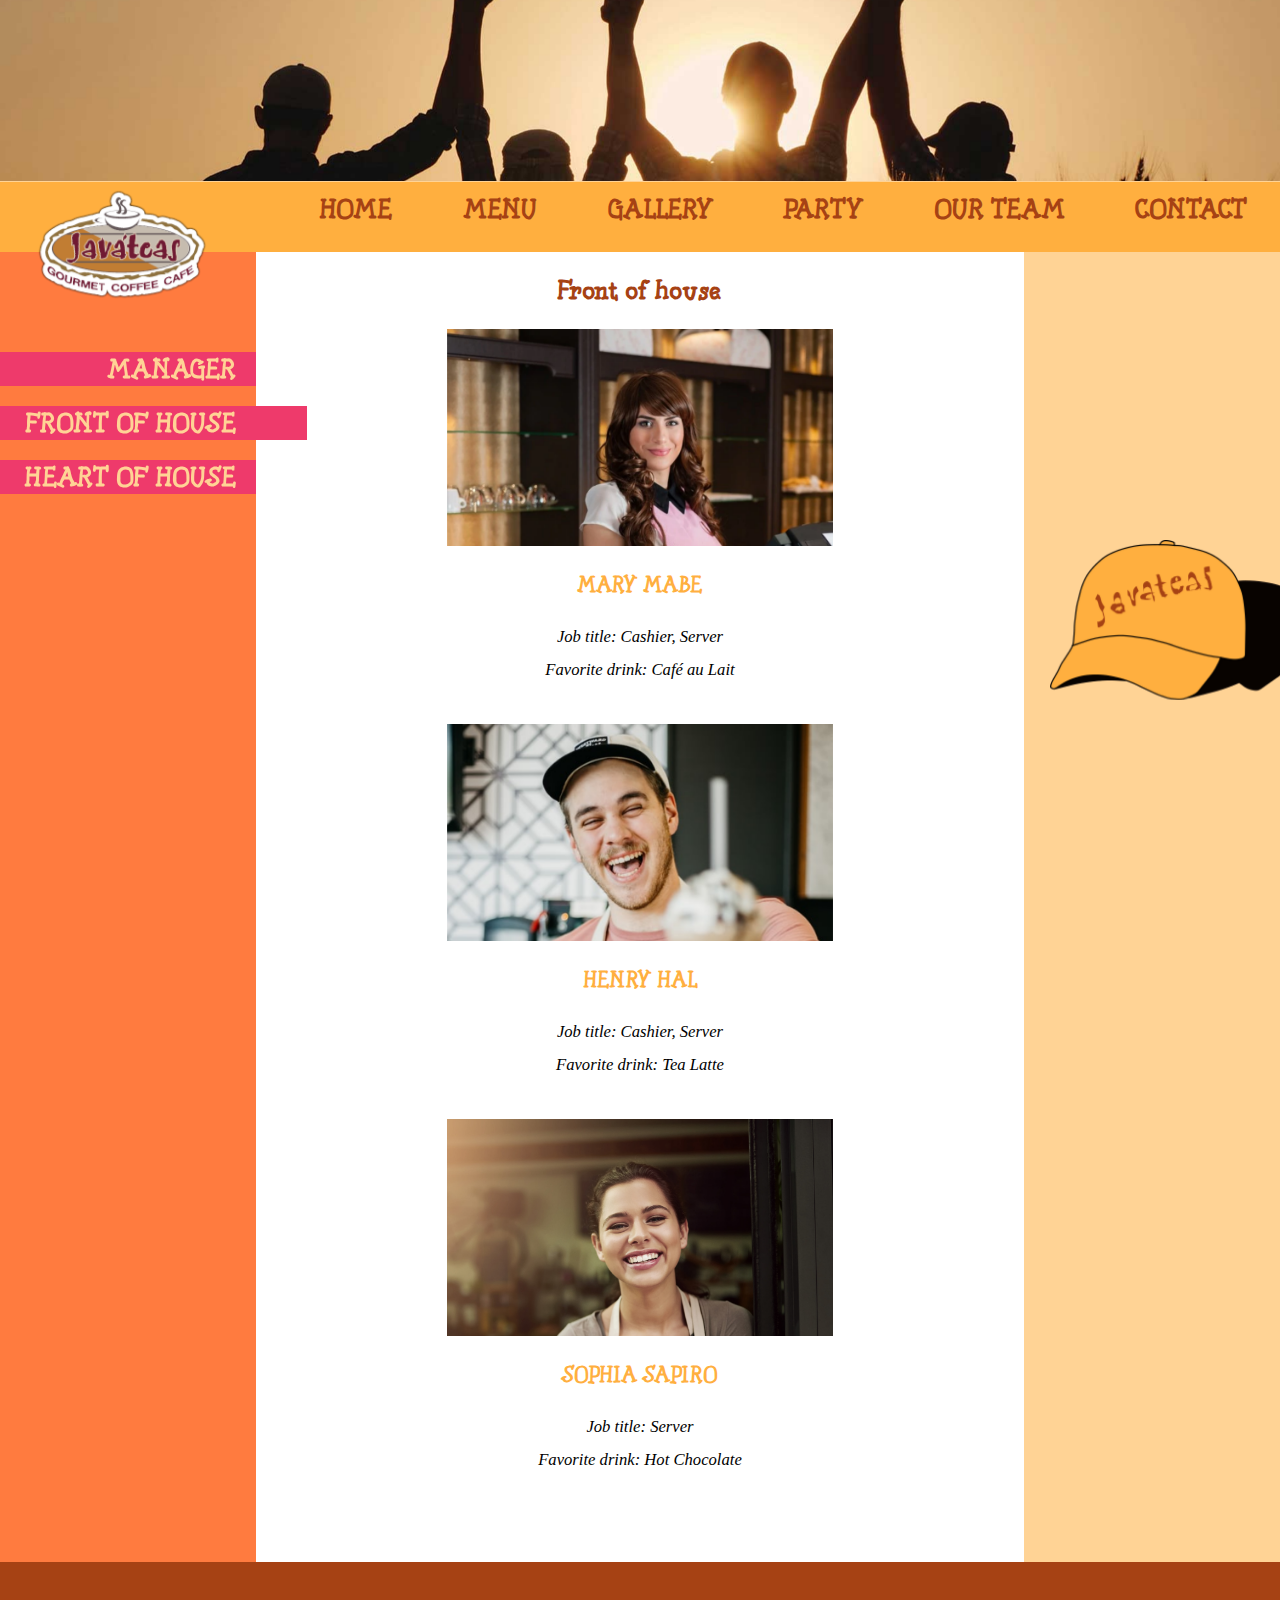
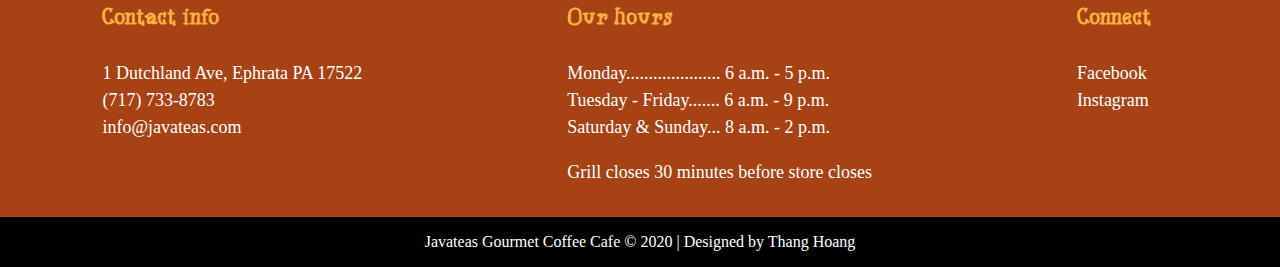
<file: javateasteamfrontofhouse.html>
<!DOCTYPE html>
<html lang="en">
    <head>
        <meta charset="UTF-8">
        <link rel="stylesheet" type="text/css" href="css/style.css">
        <title>Javáteas Cafe - Front Of House Team</title>
    </head>
    <body>
        <header><img class="headerimg" src="images/teamheadimg.png" alt="Team Header Image"></header>
        <div class="navigationbar">
            <a href="index.html"><img class="logo" src="images/logo400260.png" alt="Javáteas Logo"></a>
            <nav class="navlinkgroup">
                <a class="navlink" href="index.html">HOME</a>
                <a class="navlink" href="javateasmenusalad.html">MENU</a>
                <a class="navlink" href="javateasgallery.html">GALLERY</a>
                <a class="navlink" href="javateasparty.html">PARTY</a>
                <a class="navlink" href="javateasteammanager.html">OUR TEAM</a>
                <a class="navlink" href="javateascontact.html">CONTACT</a>
            </nav>
        </div>
        <div class="mainandsidecontentgroup">
            <aside class="subnav">
                <nav>
                    <ul>
                        <li><a href="javateasteammanager.html">MANAGER</a></li>
                        <li><a href="javateasteamfrontofhouse.html" style="margin-right: -20%; padding-right: 28%; overflow-x: visible;">FRONT OF HOUSE</a></li>
                        <li><a href="javateasteamheartofhouse.html">HEART OF HOUSE</a></li>
                    </ul>
                </nav>
            </aside>
            <section class="content teamdescription">
                <h1>Front of house</h1>
                <section class="singleteamdescription">
                    <figure>
                        <img src="images/foh1.png" alt="Cashier/Server Mary Mabe" class="teamprofilepic">
                    </figure>
                    <h2>MARY MABE</h2>
                    <ul>
                        <li>Job title: Cashier, Server</li>
                        <li>Favorite drink: Café au Lait</li>
                    </ul>
                </section>
                <section class="singleteamdescription">
                    <figure>
                        <img src="images/foh2.png" alt="Cashier/Server Henry Hal" class="teamprofilepic">
                    </figure>
                    <h2>HENRY HAL</h2>
                    <ul>
                        <li>Job title: Cashier, Server</li>
                        <li>Favorite drink: Tea Latte</li>
                    </ul>
                </section>
                <section class="singleteamdescription">
                    <figure>
                        <img src="images/foh3.png" alt="Server Sophia Sapiro" class="teamprofilepic">
                    </figure>
                    <h2>SOPHIA SAPIRO</h2>
                    <ul>
                        <li>Job title: Server</li>
                        <li>Favorite drink: Hot Chocolate</li>
                    </ul>
                </section>
            </section>
            <div class="rightsideimg"><img id="teamrightsideimg" src="images/teamrightcap.png" alt="Decorative Cap"></div>
        </div>
        <footer>
            <div class="footergroupcontent">
                <div class="footercontent">
                    <h2>Contact info</h2>
                    <ul>
                        <li>1 Dutchland Ave, Ephrata PA 17522</li>
                        <li>(717) 733-8783</li>
                        <li>info@javateas.com</li>
                    </ul>  
                </div>
                <div class="footercontent">
                    <h2>Our hours</h2>
                    <ul>
                        <li>Monday..................... 6 a.m. - 5 p.m.</li>
                        <li>Tuesday - Friday....... 6 a.m. - 9 p.m.</li>
                        <li>Saturday & Sunday... 8 a.m. - 2 p.m.</li>
                    </ul>
                    <p>Grill closes 30 minutes before store closes</p>
                </div>
                <div class="footercontent">
                    <h2>Connect</h2>
                    <ul>
                        <li><a class="footerlink" target="_blank" href="https://www.facebook.com/javateascafe/">Facebook</a></li>
                        <li><a class="footerlink" target="_blank" href="https://www.instagram.com/javateascafe/?hl=en">Instagram</a></li>
                    </ul>
                </div>
            </div>
            <div class="copyright"><p>Javateas Gourmet Coffee Cafe © 2020 | Designed by Thang Hoang</p></div>
        </footer>
    </body>
</html>
</file>
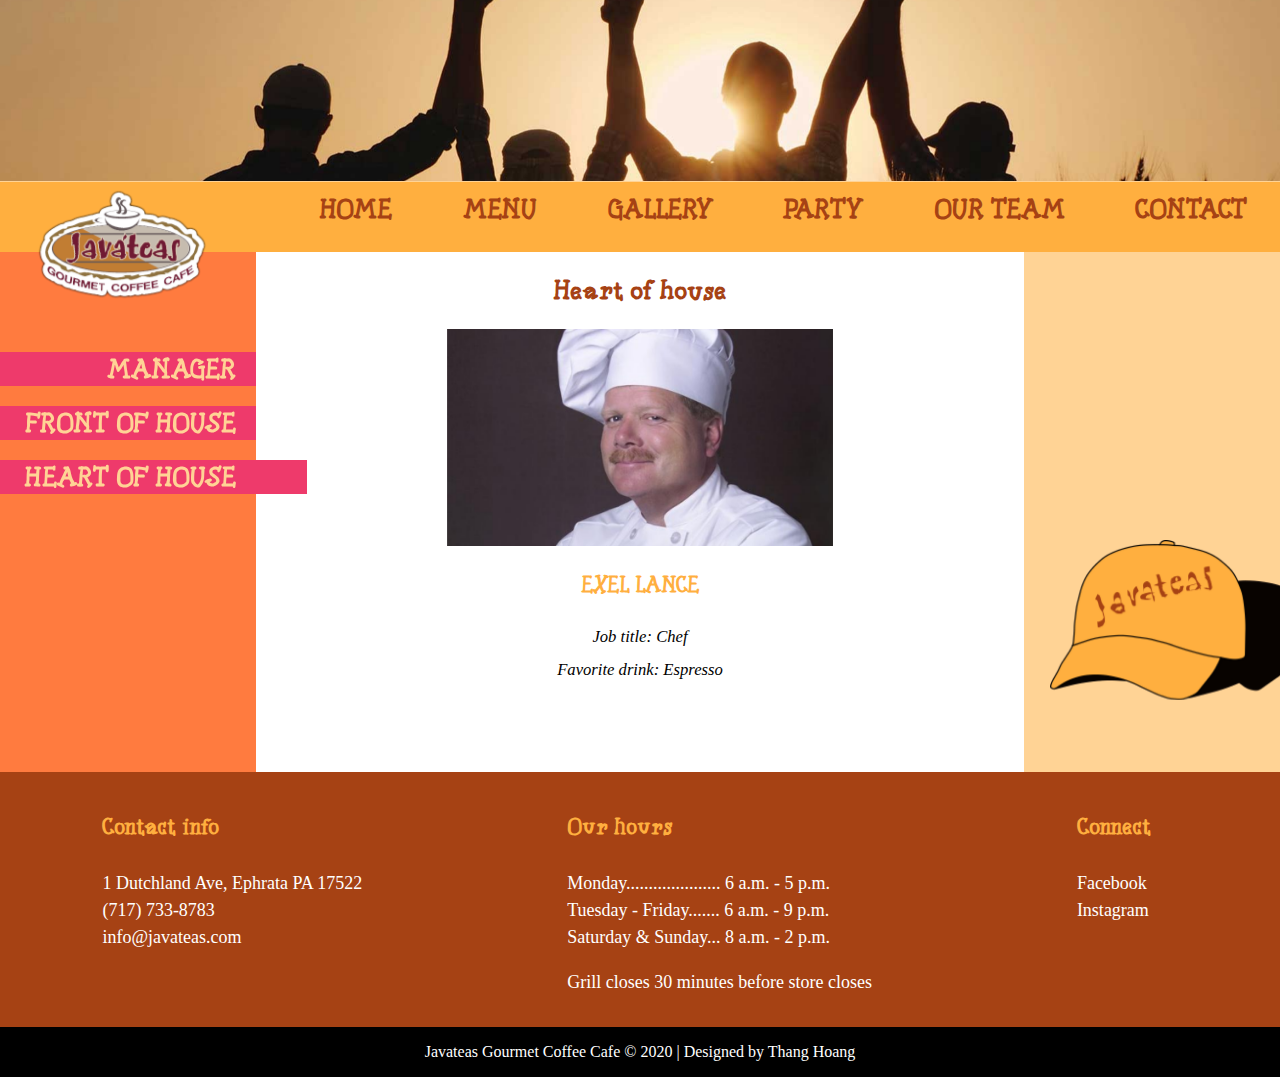
<file: javateasteamheartofhouse.html>
<!DOCTYPE html>
<html lang="en">
    <head>
        <meta charset="UTF-8">
        <link rel="stylesheet" type="text/css" href="css/style.css">
        <title>Javáteas Cafe - Heart Of House Team</title>
    </head>
    <body>
        <header><img class="headerimg" src="images/teamheadimg.png" alt="Team Holding Hands Header Image"></header>
        <div class="navigationbar">
            <a href="index.html"><img class="logo" src="images/logo400260.png" alt="Javáteas Logo"></a>
            <nav class="navlinkgroup">
                <a class="navlink" href="index.html">HOME</a>
                <a class="navlink" href="javateasmenusalad.html">MENU</a>
                <a class="navlink" href="javateasgallery.html">GALLERY</a>
                <a class="navlink" href="javateasparty.html">PARTY</a>
                <a class="navlink" href="javateasteammanager.html">OUR TEAM</a>
                <a class="navlink" href="javateascontact.html">CONTACT</a>
            </nav>
        </div>
        <div class="mainandsidecontentgroup">
            <aside class="subnav">
                <nav>
                    <ul>
                        <li><a href="javateasteammanager.html">MANAGER</a></li>
                        <li><a href="javateasteamfrontofhouse.html">FRONT OF HOUSE</a></li>
                        <li><a href="javateasteamheartofhouse.html" style="margin-right: -20%; padding-right: 28%; overflow-x: visible;">HEART OF HOUSE</a></li>
                    </ul>
                </nav>
            </aside>
            <section class="content teamdescription">
                <h1>Heart of house</h1>
                <section class="singleteamdescription">
                    <figure>
                        <img src="images/hoh1.png" alt="Chef Exel Lance" class="teamprofilepic">
                    </figure>
                    <h2>EXEL LANCE</h2>
                    <ul>
                        <li>Job title: Chef</li>
                        <li>Favorite drink: Espresso</li>
                    </ul>
                </section>
            </section>
            <div class="rightsideimg"><img id="teamrightsideimg" src="images/teamrightcap.png" alt="Decorative Cap"></div>
        </div>
        <footer>
            <div class="footergroupcontent">
                <div class="footercontent">
                    <h2>Contact info</h2>
                    <ul>
                        <li>1 Dutchland Ave, Ephrata PA 17522</li>
                        <li>(717) 733-8783</li>
                        <li>info@javateas.com</li>
                    </ul>  
                </div>
                <div class="footercontent">
                    <h2>Our hours</h2>
                    <ul>
                        <li>Monday..................... 6 a.m. - 5 p.m.</li>
                        <li>Tuesday - Friday....... 6 a.m. - 9 p.m.</li>
                        <li>Saturday & Sunday... 8 a.m. - 2 p.m.</li>
                    </ul>
                    <p>Grill closes 30 minutes before store closes</p>
                </div>
                <div class="footercontent">
                    <h2>Connect</h2>
                    <ul>
                        <li><a class="footerlink" target="_blank" href="https://www.facebook.com/javateascafe/">Facebook</a></li>
                        <li><a class="footerlink" target="_blank" href="https://www.instagram.com/javateascafe/?hl=en">Instagram</a></li>
                    </ul>
                </div>
            </div>
            <div class="copyright"><p>Javateas Gourmet Coffee Cafe © 2020 | Designed by Thang Hoang</p></div>
        </footer>
    </body>
</html>
</file>
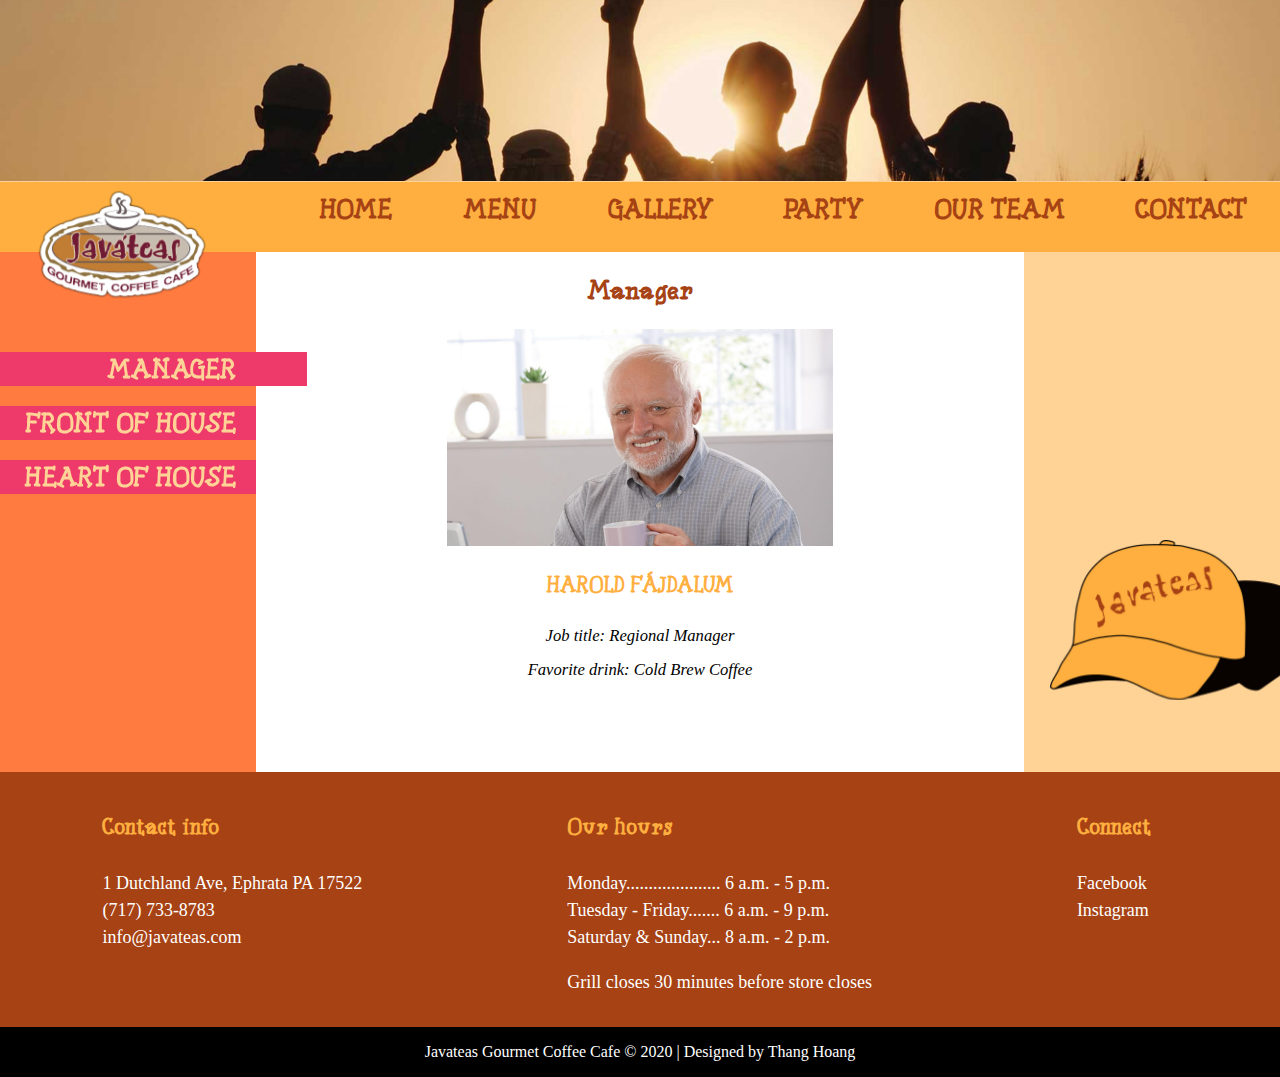
<file: javateasteammanager.html>
<!DOCTYPE html>
<html lang="en">
    <head>
        <meta charset="UTF-8">
        <link rel="stylesheet" type="text/css" href="css/style.css">
        <title>Javáteas Cafe - Manager</title>
    </head>
    <body>
        <header><img class="headerimg" src="images/teamheadimg.png" alt="Team Header Image"></header>
        <div class="navigationbar">
            <a href="index.html"><img class="logo" src="images/logo400260.png" alt="Javáteas Logo"></a>
            <nav class="navlinkgroup">
                <a class="navlink" href="index.html">HOME</a>
                <a class="navlink" href="javateasmenusalad.html">MENU</a>
                <a class="navlink" href="javateasgallery.html">GALLERY</a>
                <a class="navlink" href="javateasparty.html">PARTY</a>
                <a class="navlink" href="javateasteammanager.html">OUR TEAM</a>
                <a class="navlink" href="javateascontact.html">CONTACT</a>
            </nav>
        </div>
        <div class="mainandsidecontentgroup">
            <aside class="subnav">
                <nav>
                    <ul>
                        <li><a href="javateasteammanager.html" style="margin-right: -20%; padding-right: 28%; overflow-x: visible;">MANAGER</a></li>
                        <li><a href="javateasteamfrontofhouse.html">FRONT OF HOUSE</a></li>
                        <li><a href="javateasteamheartofhouse.html">HEART OF HOUSE</a></li>
                    </ul>
                </nav>
            </aside>
            <section class="content teamdescription">
                <h1>Manager</h1>
                <section class="singleteamdescription">
                    <figure>
                        <img src="images/manager.png" alt="Manager Harold Fádujlum" class="teamprofilepic">
                    </figure>
                    <h2>HAROLD FÁJDALUM</h2>
                    <ul>
                        <li>Job title: Regional Manager</li>
                        <li>Favorite drink: Cold Brew Coffee</li>
                    </ul>
                </section>
            </section>
            <div class="rightsideimg"><img id="teamrightsideimg" src="images/teamrightcap.png" alt="Decorative Cap"></div>
        </div>
        <footer>
            <div class="footergroupcontent">
                <div class="footercontent">
                    <h2>Contact info</h2>
                    <ul>
                        <li>1 Dutchland Ave, Ephrata PA 17522</li>
                        <li>(717) 733-8783</li>
                        <li>info@javateas.com</li>
                    </ul>  
                </div>
                <div class="footercontent">
                    <h2>Our hours</h2>
                    <ul>
                        <li>Monday..................... 6 a.m. - 5 p.m.</li>
                        <li>Tuesday - Friday....... 6 a.m. - 9 p.m.</li>
                        <li>Saturday & Sunday... 8 a.m. - 2 p.m.</li>
                    </ul>
                    <p>Grill closes 30 minutes before store closes</p>
                </div>
                <div class="footercontent">
                    <h2>Connect</h2>
                    <ul>
                        <li><a class="footerlink" target="_blank" href="https://www.facebook.com/javateascafe/">Facebook</a></li>
                        <li><a class="footerlink" target="_blank" href="https://www.instagram.com/javateascafe/?hl=en">Instagram</a></li>
                    </ul>
                </div>
            </div>
            <div class="copyright"><p>Javateas Gourmet Coffee Cafe © 2020 | Designed by Thang Hoang</p></div>
        </footer>
    </body>
</html>
</file>
<file: css/style.css>
@charset "UTF-8";

@font-face {
    font-family: 'SlabSerifWritten';
    src: url('fonts/slabserifwritten-webfont.eot');
    src: url('fonts/slabserifwritten-webfont.eot?#iefix') format('embedded-opentype'),
         url('fonts/slabserifwritten-webfont.woff2') format('woff2'),
         url('fonts/slabserifwritten-webfont.woff') format('woff'),
         url('fonts/slabserifwritten-webfont.ttf') format('truetype'),
         url('fonts/slabserifwritten-webfont.svg#slabserifwrittenregular') format('svg');
    font-weight: normal;
    font-style: normal;
}

body {
    margin: 0px;
    background-color: #FFD395;
    overflow-x: hidden;
}

.headerimg {
    width: 101%;
    height: auto;
}

.logo {
    width: 15%;
    height: auto;
    position: absolute;
    left: 0%;
    margin: 0px 2%;
}

.navigationbar {
    position: sticky;
    top: 0px;
    display: block;
    background-color: #FFAF3F;
    margin-top: -3.5px;
    height: 70px;
    z-index: 1;
}

.navlinkgroup {
    display: block;
    float: right;
    width: 81%;
    text-align: right;
    height: 100%;
}

.navlink {
    padding: 1%;
    margin: 0px 2.2%;
    font-family: SlabSerifWritten, Arial, Georgia, sans-serif;
    font-size: 2.5vw;
    display: inline-block;
}

a.footerlink, a.navlink, aside.subnav a {
    text-decoration: none;
}

a.navlink:link, a.navlink:visited {
    color: #A64214;
    font-weight: bold;
}

a.navlink:hover {
    background-color: rgba(255, 255, 255, 0.5)
}

aside.subnav {
    width: 20%;
    background-color: #FF7B3F;
}

aside.subnav ul {
    padding-top: 25%;
    position: sticky;
    top: 70px;
}

aside.subnav a {
    font-size: 2.5vw;
    color: #FFD395;
    padding-right: 8%;
    width: 100%;
    background-color: #EE3A6B;
}

aside.subnav a:hover {
    margin-right: -20%;
    padding-right: 28%;
    overflow-x: visible;
}

aside.subnav li {
    margin: 20px 0px;
    text-align: right;
    display: flex;
    justify-content: stretch;
}

div.mainandsidecontentgroup {
    display: flex;
    justify-content: stretch;
}

h1, h2, #submitbutton, aside.subnav a {
    font-weight: bold;
    font-family: SlabSerifWritten, Arial, Georgia, sans-serif;
}

h1 {
    color: #A64214;    
    font-size: 2.5vw;
}

section.content h1, section.content h2 {
    text-align: center;
}

h2 {
    color: #FFAF3F;
    font-size: 1.5em; 
}

section.teamdescription h2 {
    font-size: 2vw;
}

h1.contactheading {
    text-align: left;
    padding-top: 1em;
}

.menu {
    margin: 0px auto;
    width: 20em;
    font-weight: bold;
}

.menusubtitle{
    padding-left: 2em;
    font-weight: normal;
    line-height: 1.3;
}

ul.menusubtitle {
    list-style-type: none;
}

section.teamdescription ul {
    font-style: italic;
    text-align: center;
}

.menu, section.content p, section.content ul {
    font-family: 'Times New Roman', Times, serif;
    font-size: 1.3vw;
    line-height: 2;
}

section.content {
    padding: 0px 8% 5% 8%;
    width: 44%;
    background-color: white;
}

video {
    margin: 1%;
    width: 80%;
    height: auto;
}

table.menu td {
    vertical-align: top;
}

section.contactcontent p, section.contactcontent ul {
    font-size: 18px;
    font-family: 'Times New Roman', Times, serif;
    line-height: 1.5;
}

section.singleteamdescription{
    padding-bottom: 5px;
}

div.rightsideimg {
    display: block;
    width: 18%;
    padding: 0px 0px 2% 2%;
}

#homerightsideimg, #partyrightsideimg, #partyleftsideimg {
    width: 130%;
    height: auto;
}

.menurightsideimg, #menurightsidesaladimg, #teamrightsideimg, .gallerysideimg {
    height: auto;
    position: sticky;
}

#menurightsidesaladimg {
    width: 102%;
    top: 50%;
}

.menurightsideimg{
    top: 30%;
    width: 180%;
}

#teamrightsideimg {
    top: 60%;
    margin-top: 50%;
    width: 120%;
}

.gallerysideimg {
    top: 50%;
    margin-top: 70%;
    width: 180%;
}

div.leftsideimg {
    display: flex;
    flex-direction: column;
    justify-content: flex-end;
    direction: rtl;
    width: 18%;
    padding: 0px 2% 2% 0px;
}

#homeleftsideimg {
    width: 102%;
    height: auto;
}

.forminputfield {
    height: 1.5em;
    background-color: white;
    opacity: 75%;
    width: 96%;
    padding: 1%;
    font-family: 'Times New Roman', Times, serif;
    font-size: 1em;
    position: relative;
}

#submitbutton {
    background-color: #FFAF3F;
    color: #EE3A6B;
    padding: 1%;
    font-size: 1.5em;
}

section.content img {
    width: 80%;
    height: auto;
}

figure {
    text-align: center;
}

.footergroupcontent {
    display: block;
    background-color: #A64214;
    width: 100%;
    overflow: auto;
    font-size: 18px;
    font-family: 'Times New Roman', Times, serif;
    line-height: 1.5;
}

.footercontent{
    float:left;
    padding: 1% 8%;
}

.footergroupcontent, a.footerlink {
    color: white;
}

a.footerlink:hover {
    opacity: 50%;
}

aside.subnav ul, ul.menu, .footercontent ul, section.teamdescription ul {
    list-style-type: none;
    padding-left: 0px;
}

.copyright {
    display: flex;
    background-color: black;
    color: white;
    width: 100%;
    height: 50px;
    justify-content: center;
    align-content: center;
    font-size: 16px;
}

@media only screen and (max-width: 1024px) {
    .logo {
        min-width: 82px;
        margin: 0% 0% 0% 1%;
    }

    h1 {
        font-size: 30px;
    }

    section.teamdescription h2 {
        font-size: 22.5px;
    }

    .menu, section.content p, section.content ul, .footercontent {
        font-size: 15px;
    }

    .navlink, aside.subnav a {
        font-size: 25px;
    }
}
</file>
